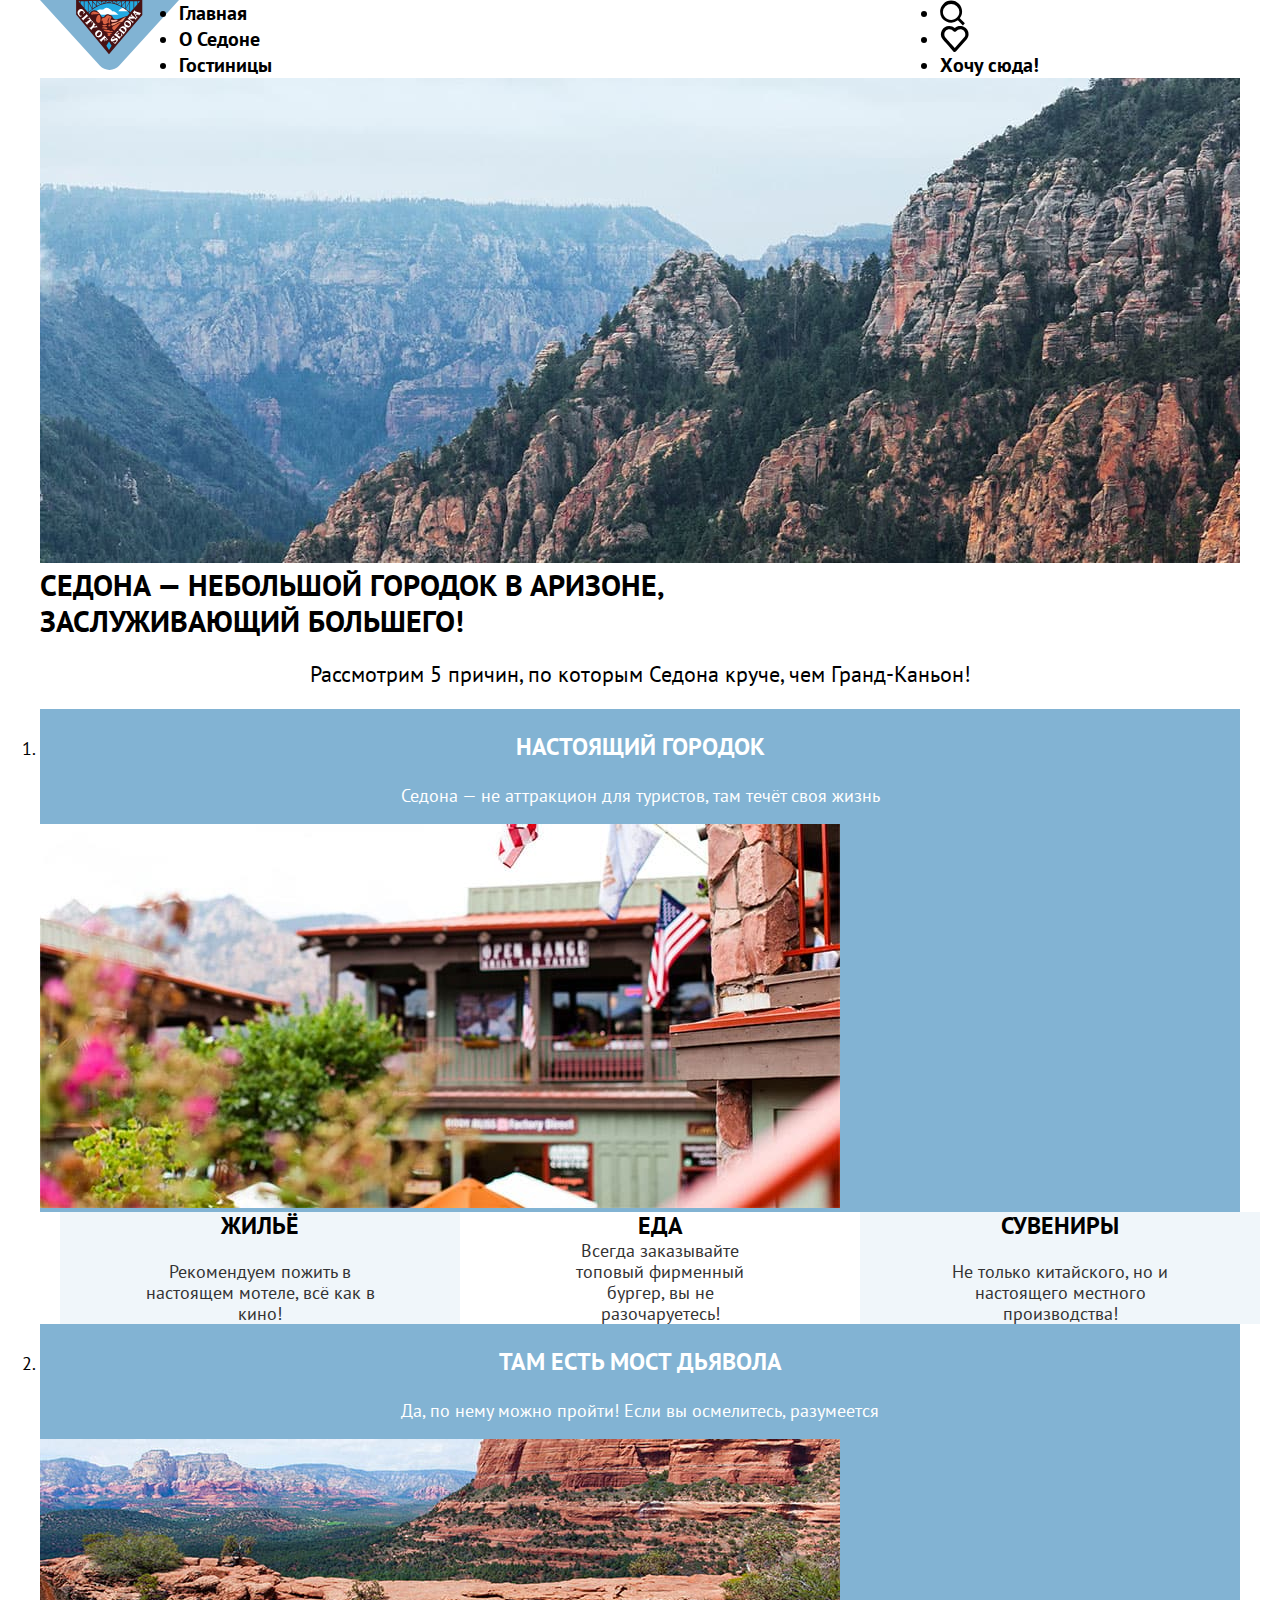
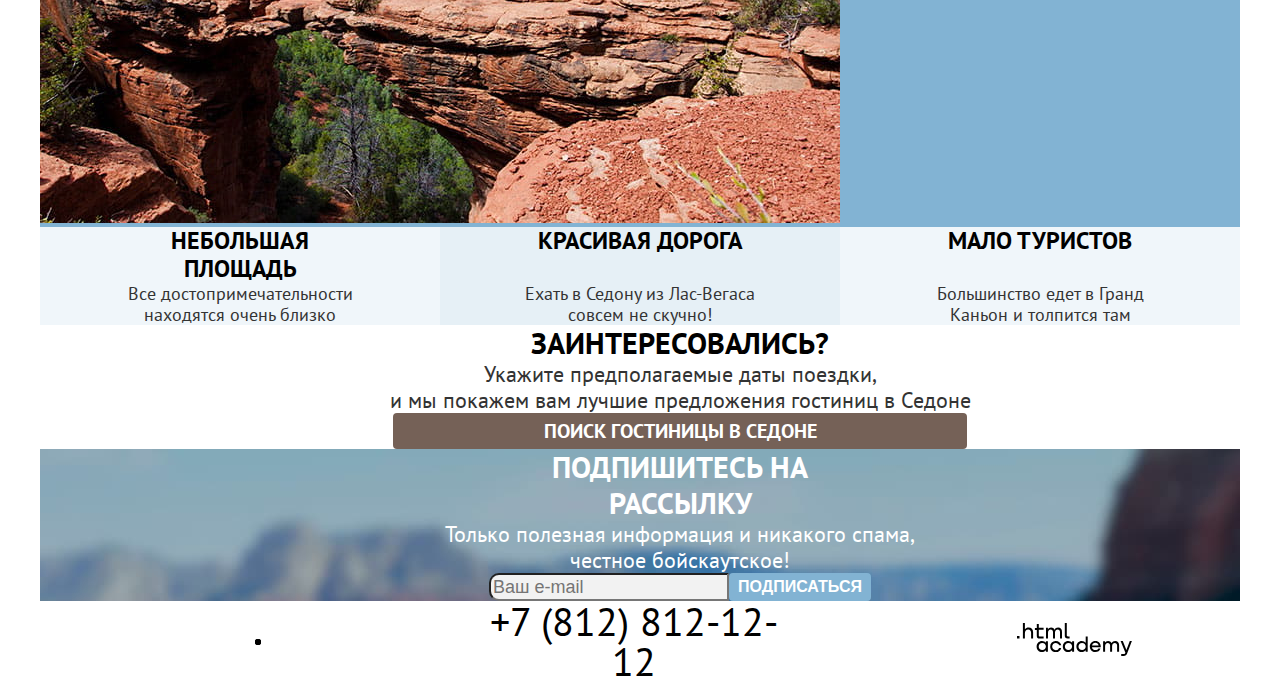
<file: index.html>
<!DOCTYPE html>
<html lang="ru">

<head>
	<meta charset="utf-8">
	<title>HTML Academy: Седона</title>
	<link rel="stylesheet" href="styles/styles.css">
</head>

<body>
<div class="container">
<header class="main-header">
	<nav class="navigation">
		<a class="navigation-logo" href="#" aria-current="page">
			<img class="small-logo" src="images/logo.svg" width="139" height="70" alt="Логотип сайта Седона">
		</a>
		<ul class="navigation-list">
			<li class="navigation-item">
				<a class="navigation-link" href="#" aria-current="page">Главная</a>
			</li>
			<li class="navigation-item">
				<a class="navigation-link" href="#">О Седоне</a>
			</li>
			<li class="navigation-item">
				<a class="navigation-link" href="catalog.html">Гостиницы</a>
			</li>
		</ul>
		<ul class="navigation-list navigation-user">
			<li class="navigation-item-search">
				<a class="navigation-link" href="#">
					<span class="visually-hidden">Поиск</span>
				</a>
			</li>
			<li class="navigation-item-favourites">
				<a class="navigation-link" href="#">
					<span class="visually-hidden">Избранное</span>
				</a>
			</li>
			<li class="navigation-item">
				<a class="navigation-link" href="#">Хочу сюда!</a>
			</li>
		</ul>
	</nav>
</header>

<main class="main-container main-index">
	<div class="page-container">
	<h1 class="visually-hidden">Седона</h1>
	<img class="index-background" src="images/index-background.jpg" width="1200" height="485" alt="Пейзаж Седоны">
	<section class="reasons">
		<h2 class="visually-hidden">Причины для посещения Седоны</h2>
		<b>Седона — небольшой городок в Аризоне, <br> заслуживающий большего!</b>
		<p>Рассмотрим 5 причин, по которым Седона круче, чем Гранд-Каньон!</p>
		<ol class="reasons-list">
			<li class="reasons-item reasons-item-with-photo">
				<div>
					<h3 class="reasons-title ">Настоящий городок</h3>
					<p class="reasons-description ">Седона — не аттракцион для туристов, там течёт своя жизнь</p>
				</div>
				<img class="main-background-city" src="images/store-view.jpg" width="800" height="384" alt="Город">

				<ul class="reasons-item reasons-sublist">
					<div class="reasons-sublist-container">
					<li class="reasons-item-city">
						<h3 class="reasons-title">Жильё</h3>
						<p class="reasons-description">Рекомендуем пожить в настоящем мотеле, всё как в кино!</p>
					</li>
					<li class="reasons-item-city">
						<h3 class="reasons-title">Еда</h3>
						<p class="reasons-description">Всегда заказывайте топовый фирменный бургер, вы не разочаруетесь!</p>
					</li>
					<li class="reasons-item-city">
						<h3 class="reasons-title">Сувениры</h3>
						<p class="reasons-description">Не только китайского, но и настоящего местного производства!</p>
					</li>
				</div>
				</ul>
			</li>
			<li class="reasons-item reasons-item-with-photo">
				<div>
					<h3 class="reasons-title ">Там есть мост дьявола</h3>
					<p class="reasons-description ">Да, по нему можно пройти! Если вы осмелитесь, разумеется</p>
				</div>
				<img class="main-background-bridge" src="images/devil's-bridge.jpg" width="800" height="384" alt="Мост дьявола">
			</li>
			<div class="reasons-item-bridge-container">
			<li class="reasons-item-bridge">
				<h3 class="reasons-title">Небольшая площадь</h3>
				<p class="reasons-description">Все достопримечательности находятся очень близко</p>
			</li>
			<li class="reasons-item-bridge">
				<h3 class="reasons-title">Красивая дорога</h3>
				<p class="reasons-description">Ехать в Седону из Лас-Вегаса совсем не скучно!</p>
			</li>
			<li class="reasons-item-bridge">
				<h3 class="reasons-title">Мало туристов</h3>
				<p class="reasons-description">Большинство едет в Гранд Каньон и толпится там</p>
			</li>
			</div>

		</ol>
	</section>
	<section class="booking">
		<h2 class="visually-hidden">Поиск гостиницы</h2>
		<b class="section booking-title">Заинтересовались?</b>
		<p class="section booking-description">Укажите предполагаемые даты поездки,<br> и мы покажем вам лучшие предложения гостиниц в Седоне</p>
		<a class="button button-all" href="catalog.html">Поиск Гостиницы В Седоне</a>
	</section>
	<section class="mailing">
		<h2 class="visually-hidden">Рассылка</h2>
		<b class="section mailing-title">Подпишитесь на рассылку</b>
		<p class="section mailing-description">Только полезная информация и никакого спама, <br> честное бойскаутское!
		</p>
		<form class="mailing-form" action="https://echo.htmlacademy.ru/" method="post">
			<label class="visually-hidden" for="mailing-email">Email</label>
			<input class="field" placeholder="Ваш e-mail" type="email" name="mailing-email" id="mailing-email" required>
			<button class="button mailing-button" type="submit">
				<span>Подписаться</span>
			</button>
		</form>
	</section>
</div>
</main>

<footer class="page-footer">
	<div class="footer-social">
		<ul class="footer-social-list">
			<li class="footer-social-item">
				<a class="social-link social-link-icon-vk" href="#">
					<span class="visually-hidden">ВКонтакте</span>
				</a>
			</li>
			<li class="footer-social-item">
				<a class="social-link social-link-icon-tg" href="#">
					<span class="visually-hidden">Телеграм</span>
				</a>
			</li>
			<li class="footer-social-item">
				<a class="social-link social-link-icon-youtube" href="#">
					<span class="visually-hidden">Ютьюб</span>
				</a>
			</li>
		</ul>
	</div>
	<div class="footer-contacts">
		<a class="footer-contacts-phone" href="tel:+78128121212">+7 (812) 812-12-12</a>
	</div>
	<div class="footer-links">
		<a class="footer-links-htmlacademy" href="https://htmlacademy.ru">
			<img class="footer-links-logo" src="images/htmlacademy.svg" width="115" height="33" alt="Логотип HTML-Academy">
		</a>
	</div>
</footer>
</div>
</body>

</html>
</file>
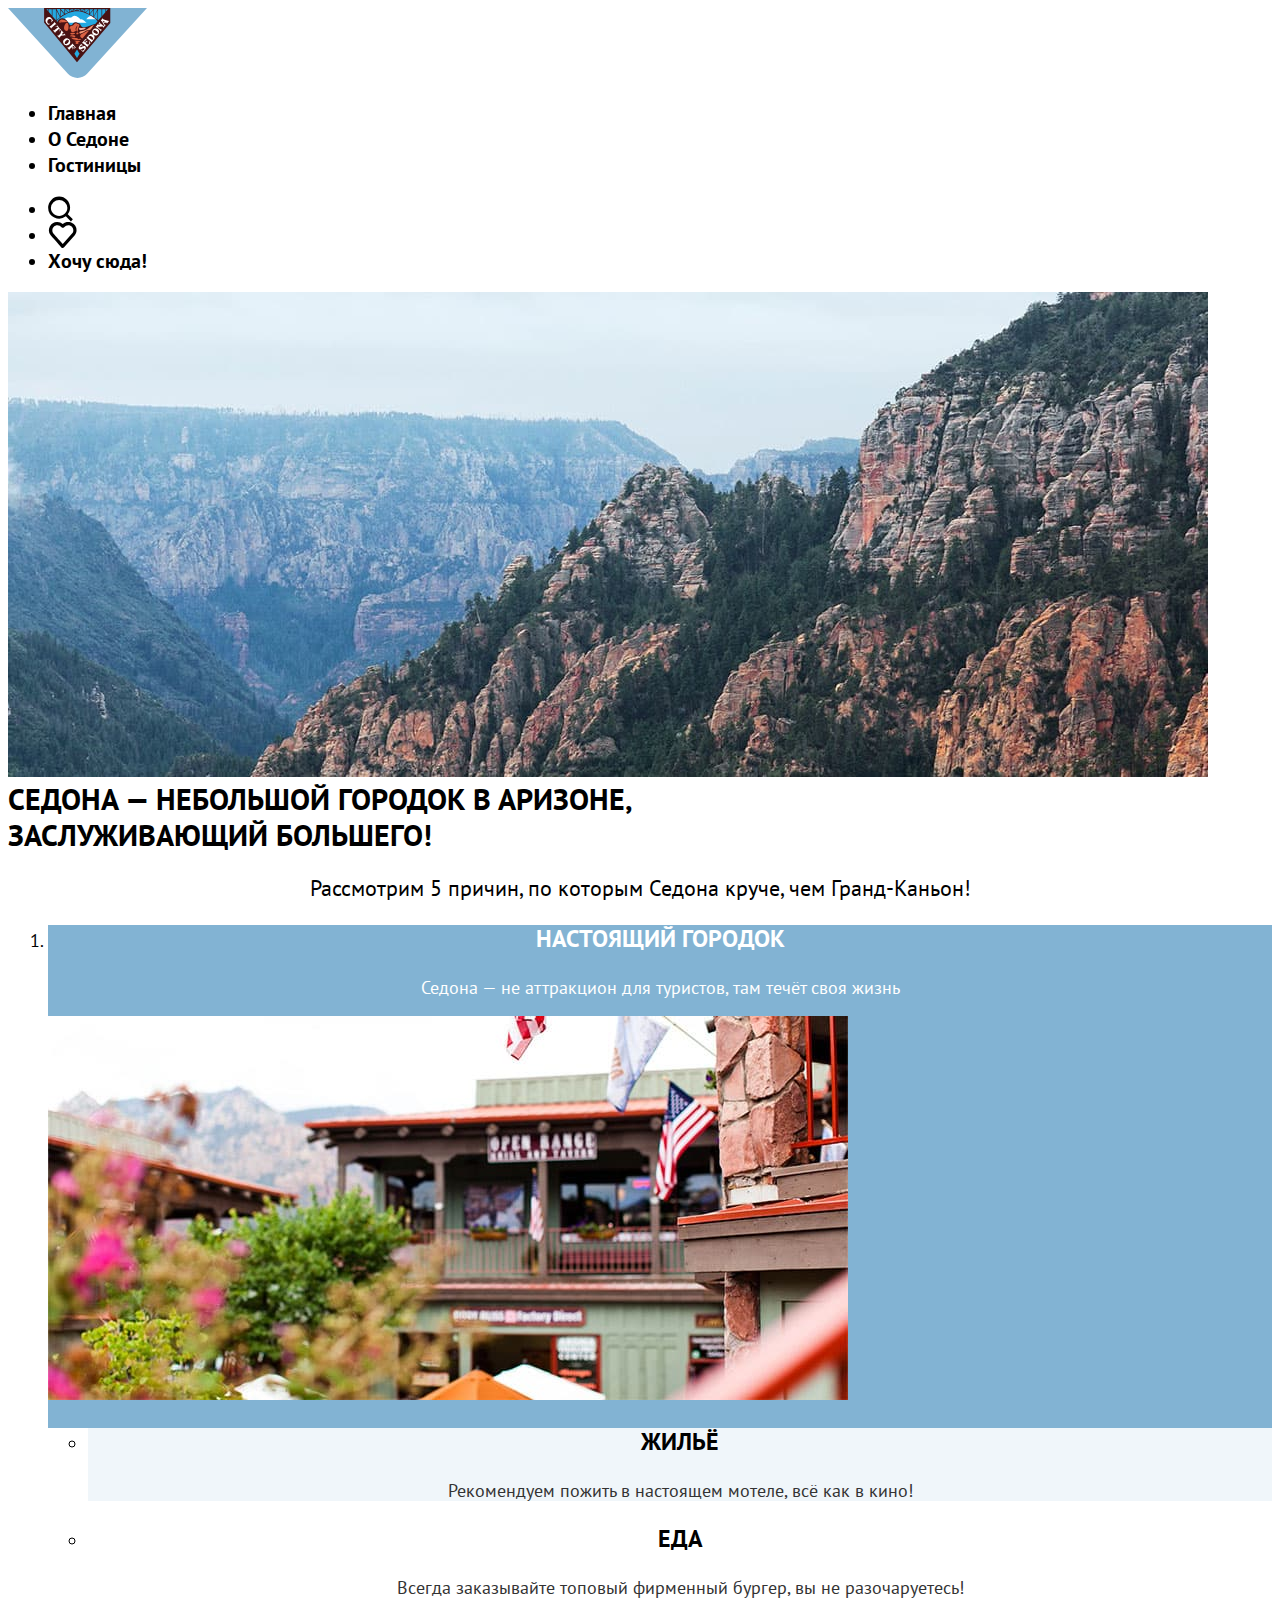
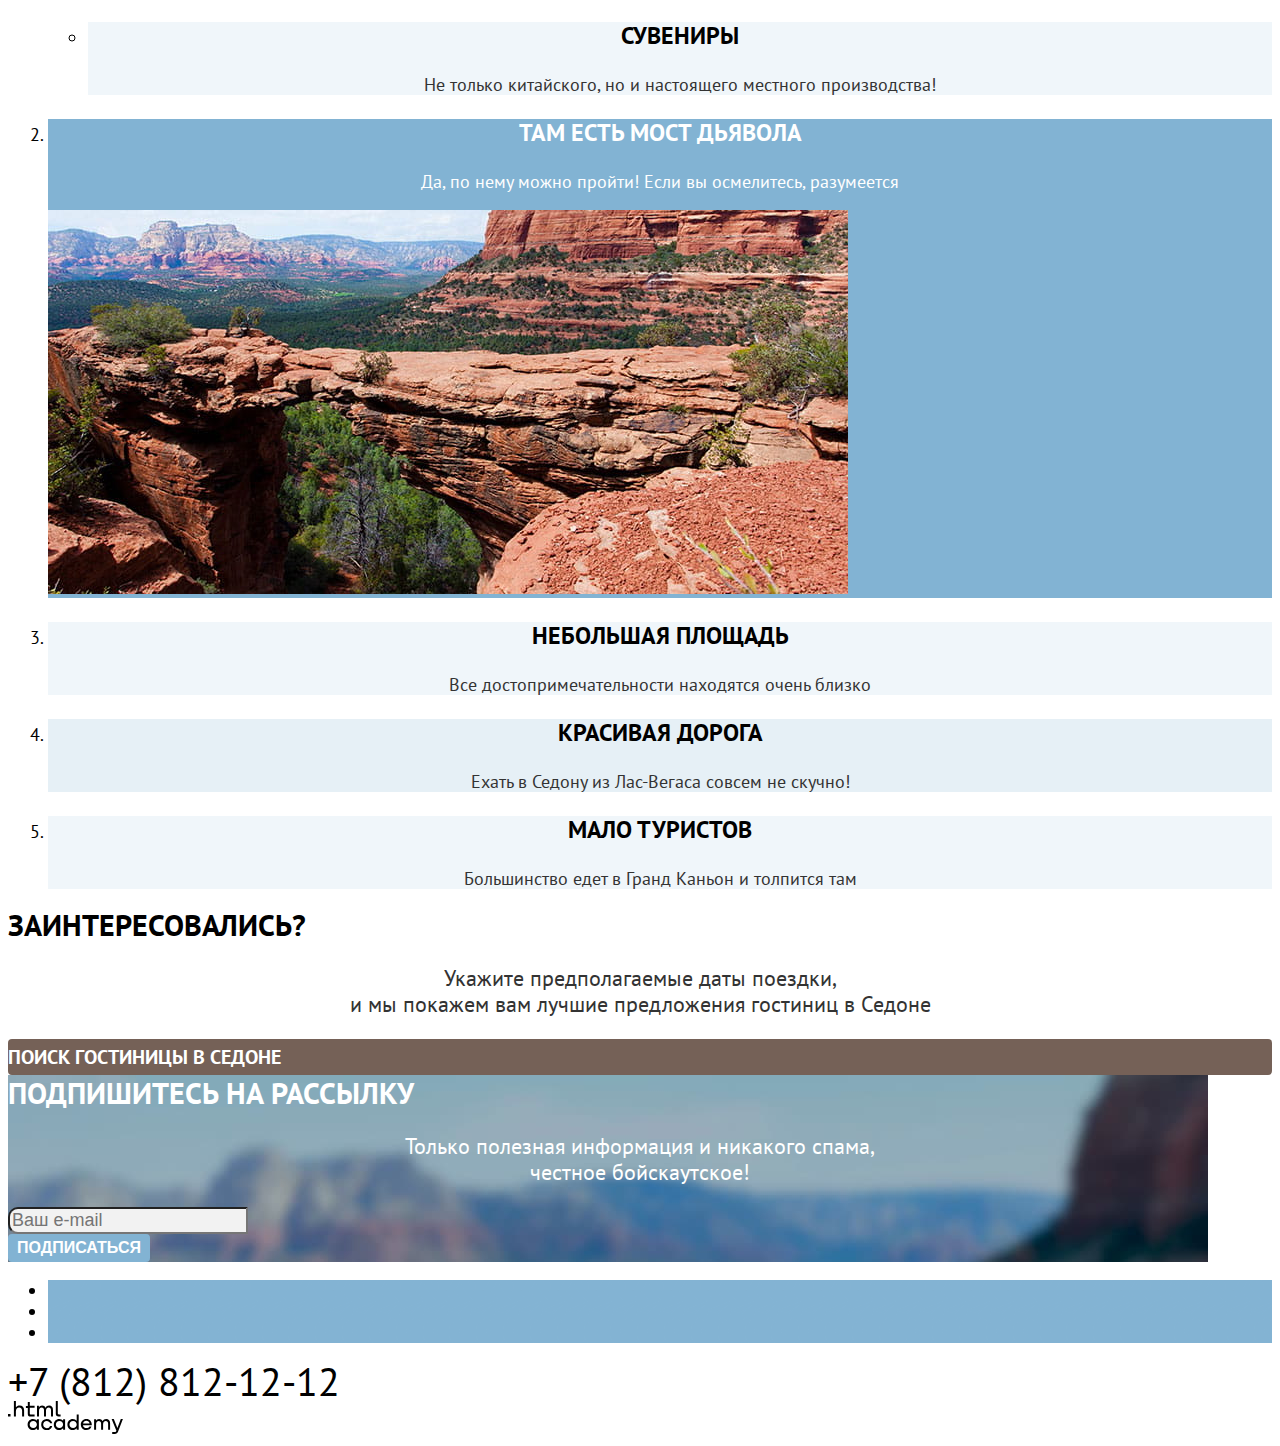
<file: 4/index.html>
<!DOCTYPE html>
<html lang="ru">

<head>
	<meta charset="utf-8">
	<title>HTML Academy: Седона</title>
	<link rel="stylesheet" href="styles/styles.css">
  <base href="https://htmlacademy-htmlcss.github.io/2130199-sedona-34/4/">
</head>

<body>

<header class="main-header">
	<nav class="navigation">
		<a class="navigation-logo" href="#" aria-current="page">
			<img class="small-logo" src="images/logo.svg" width="139" height="70" alt="Логотип сайта Седона">
		</a>
		<ul class="navigation-list">
			<li class="navigation-item">
				<a class="navigation-link" href="#" aria-current="page">Главная</a>
			</li>
			<li class="navigation-item">
				<a class="navigation-link" href="#">О Седоне</a>
			</li>
			<li class="navigation-item">
				<a class="navigation-link" href="catalog.html">Гостиницы</a>
			</li>
		</ul>
		<ul class="navigation-list navigation-user">
			<li class="navigation-item-search">
				<a class="navigation-link" href="#">
					<span class="visually-hidden">Поиск</span>
				</a>
			</li>
			<li class="navigation-item-favourites">
				<a class="navigation-link" href="#">
					<span class="visually-hidden">Избранное</span>
				</a>
			</li>
			<li class="navigation-item">
				<a class="navigation-link" href="#">Хочу сюда!</a>
			</li>
		</ul>
	</nav>
</header>

<main class="main-index">
	<h1 class="visually-hidden">Седона</h1>
	<img class="index-background" src="images/index-background.jpg" width="1200" height="485" alt="Пейзаж Седоны">
	<section class="reasons">
		<h2 class="visually-hidden">Причины для посещения Седоны</h2>
		<b>Седона — небольшой городок в Аризоне, <br> заслуживающий большего!</b>
		<p>Рассмотрим 5 причин, по которым Седона круче, чем Гранд-Каньон!</p>
		<ol class="reasons-list">
			<li class="reasons-item reasons-item-with-photo">
				<div>
					<h3 class="reasons-title ">Настоящий городок</h3>
					<p class="reasons-description ">Седона — не аттракцион для туристов, там течёт своя жизнь</p>
				</div>
				<img class="main-background-city" src="images/store-view.jpg" width="800" height="384" alt="Город">
				<ul class="reasons-item-without-photo">
					<li class="reasons-item-city">
						<h3 class="reasons-title">Жильё</h3>
						<p class="reasons-description">Рекомендуем пожить в настоящем мотеле, всё как в кино!</p>
					</li>
					<li class="reasons-item-city">
						<h3 class="reasons-title">Еда</h3>
						<p class="reasons-description">Всегда заказывайте топовый фирменный бургер, вы не разочаруетесь!</p>
					</li>
					<li class="reasons-item-city">
						<h3 class="reasons-title">Сувениры</h3>
						<p class="reasons-description">Не только китайского, но и настоящего местного производства!</p>
					</li>
				</ul>
			</li>
			<li class="reasons-item reasons-item-with-photo">
				<div>
					<h3 class="reasons-title ">Там есть мост дьявола</h3>
					<p class="reasons-description ">Да, по нему можно пройти! Если вы осмелитесь, разумеется</p>
				</div>
				<img class="main-background-bridge" src="images/devil's-bridge.jpg" width="800" height="384" alt="Мост дьявола">
			</li>
			<li class="reasons-item-bridge">
				<h3 class="reasons-title">Небольшая площадь</h3>
				<p class="reasons-description">Все достопримечательности находятся очень близко</p>
			</li>
			<li class="reasons-item-bridge">
				<h3 class="reasons-title">Красивая дорога</h3>
				<p class="reasons-description">Ехать в Седону из Лас-Вегаса совсем не скучно!</p>
			</li>
			<li class="reasons-item-bridge">
				<h3 class="reasons-title">Мало туристов</h3>
				<p class="reasons-description">Большинство едет в Гранд Каньон и толпится там</p>
			</li>
		</ol>
	</section>
	<section class="booking">
		<h2 class="visually-hidden">Поиск гостиницы</h2>
		<b class="section booking-title">Заинтересовались?</b>
		<p class="section booking-description">Укажите предполагаемые даты поездки,<br> и мы покажем вам лучшие предложения гостиниц в Седоне</p>
		<a class="button button-all" href="catalog.html">Поиск Гостиницы В Седоне</a>
	</section>
	<section class="mailing">
		<h2 class="visually-hidden">Рассылка</h2>
		<b class="section mailing-title">Подпишитесь на рассылку</b>
		<p class="section mailing-description">Только полезная информация и никакого спама, <br> честное бойскаутское!
		</p>
		<form class="mailing-form" action="https://echo.htmlacademy.ru/" method="post">
			<label class="visually-hidden" for="mailing-email">Email</label>
			<input class="field" placeholder="Ваш e-mail" type="email" name="mailing-email" id="mailing-email" required>
			<button class="button mailing-button" type="submit">
				<span>Подписаться</span>
			</button>
		</form>
	</section>
</main>

<footer class="page-footer">
	<div class="footer-social">
		<ul class="footer-social-list">
			<li class="footer-social-item">
				<a class="button" href="#">
					<span class="visually-hidden">ВКонтакте</span>
				</a>
			</li>
			<li class="footer-social-item">
				<a class="button" href="#">
					<span class="visually-hidden">Телеграм</span>
				</a>
			</li>
			<li class="footer-social-item">
				<a class="button" href="#">
					<span class="visually-hidden">Ютьюб</span>
				</a>
			</li>
		</ul>
	</div>
	<div class="footer-contacts">
		<a class="footer-contacts-phone" href="tel:+78128121212">+7 (812) 812-12-12</a>
	</div>
	<div class="footer-links">
		<a class="footer-links-htmlacademy" href="https://htmlacademy.ru">
			<img class="footer-links-logo" src="images/htmlacademy.svg" width="115" height="33" alt="Логотип HTML-Academy">
		</a>
	</div>
</footer>

</body>

</html>
</file>
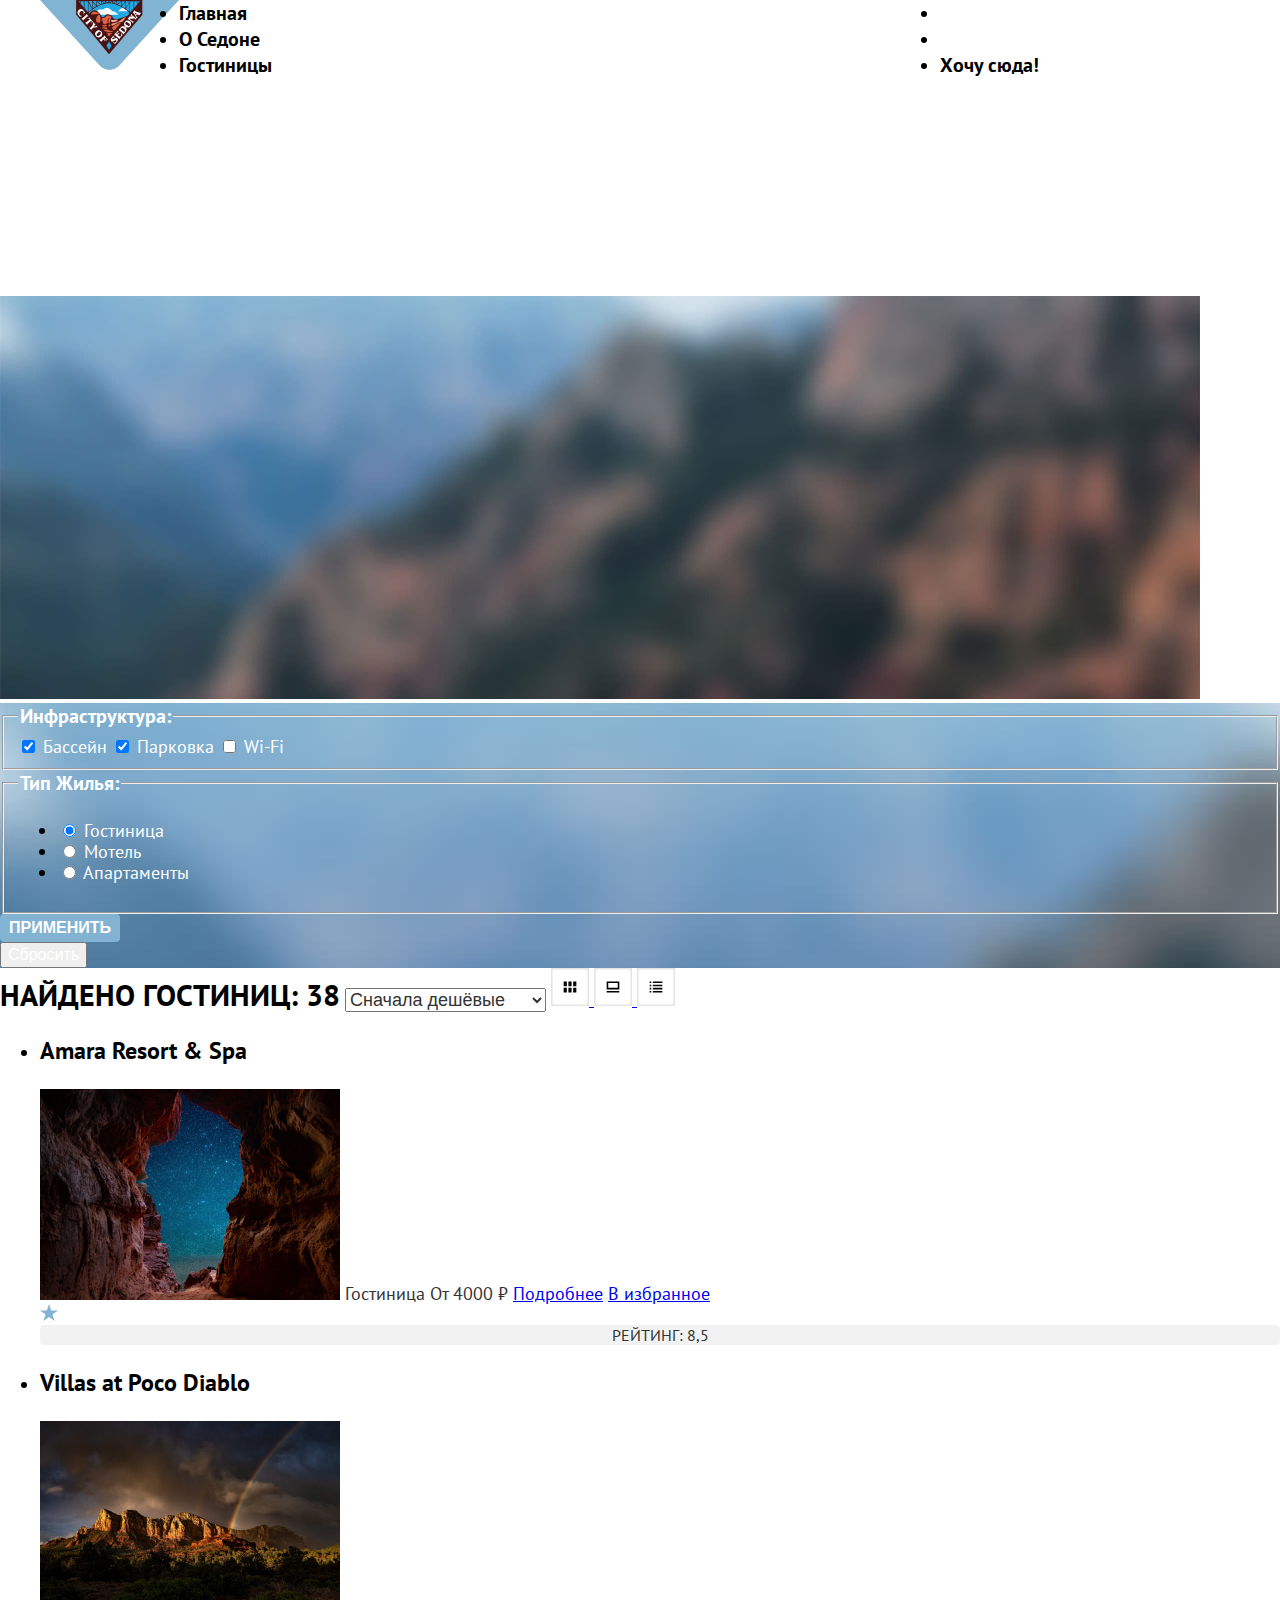
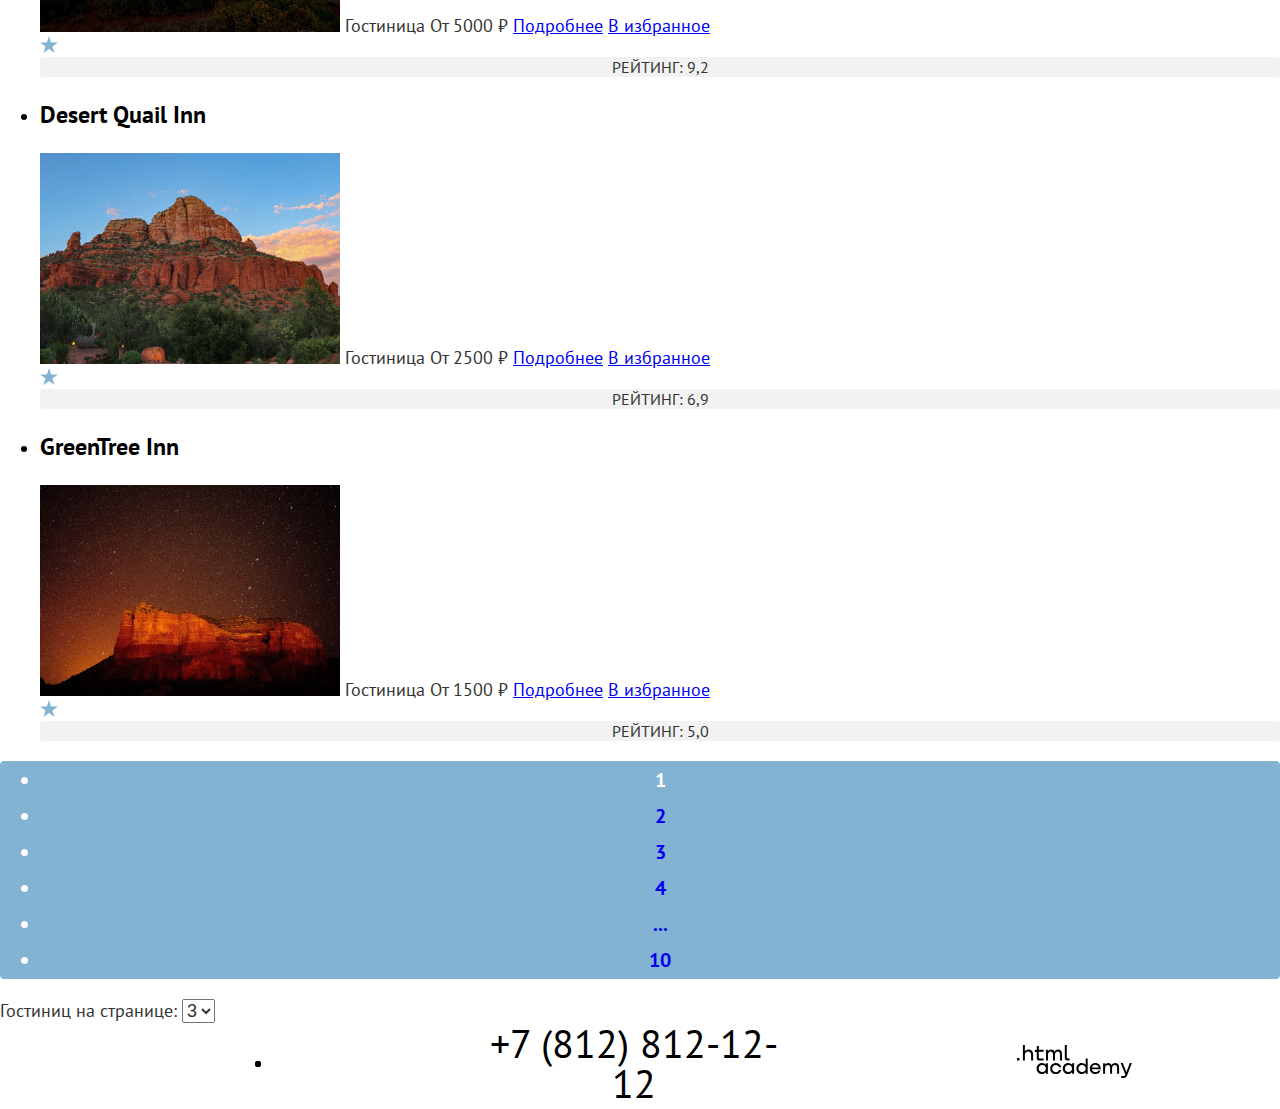
<file: catalog.html>
<!DOCTYPE html>
<html lang="en">

<head>
	<meta charset="UTF-8">
	<meta http-equiv="X-UA-Compatible" content="IE=edge">
	<meta name="viewport" content="width=device-width, initial-scale=1.0">
	<title>Каталог</title>
	<link rel="stylesheet" href="styles/styles.css">
</head>

<body>

<header class="main-header">
	<nav class="navigation">
		<a class="navigation-logo" href="index.html">
			<img class="small-logo" src="images/logo.svg" width="139" height="70" alt="Логотип сайта Седона">
		</a>
		<ul class="navigation-list">
			<li class="navigation-item">
				<a class="navigation-link" href="index.html">Главная</a>
			</li>
			<li class="navigation-item">
				<a class="navigation-link" href="#">О Седоне</a>
			</li>
			<li class="navigation-item">
				<a class="navigation-link" aria-current="page" href="catalog.html">Гостиницы</a>
			</li>
		</ul>
		<ul class="navigation-list navigation-user">
			<li class="navigation-item">
				<a class="navigation-link" href="#">
					<span class="visually-hidden">Поиск</span>
				</a>
			</li>
			<li class="navigation-item">
				<a class="navigation-link" href="#">
					<span class="visually-hidden">Избранное</span>
				</a>
			</li>
			<li class="navigation-item">
				<a class="navigation-link" href="#">Хочу сюда!</a>
			</li>
		</ul>
	</nav>
</header>

<main class="main-inner">
	<header class="inner-header">
		<h1 class="inner-header-title">Гостиницы Седоны</h1>
		<ul class="breadcrumbs">
			<li class="breadcrumbs-item">
				<a class="breadcrumbs-link button" href="index.html">
					<span class="visually-hidden">Главная</span></a>
			</li>
			<li class="breadcrumbs-item">
				<a class="breadcrumbs-link" aria-current="page" href="catalog.html">Гостиницы</a>
			</li>
		</ul>
	</header>
	<section class="catalog-hotels">
		<h2 class="visually-hidden">Список гостиниц с фильтрами</h2>
		<img class="catalog-hotels" src="images/background-catalog.jpg" width="1200" height="403" alt="Пейзаж Седоны">
		<form class="catalog-filter" action="https://echo.htmlacademy.ru/" method="get">

			<fieldset class="catalog-filter-group">
				<legend class="catalog-filter-title">Инфраструктура:</legend>
				<label class="control">
					<input class="control-input" type="checkbox" name="infrastructure" value="Бассейн" checked>
					Бассейн
				</label>
				<label class="control">
					<input class="control-input" type="checkbox" name="infrastructure" value="Парковка" checked>
					Парковка
				</label>
				<label class="control">
					<input class="control-input" type="checkbox" name="infrastructure" value="Wi-Fi">
					Wi-Fi
				</label>
			</fieldset>

			<fieldset class="catalog-filter-group">
				<legend class="catalog-filter-title">Тип жилья:</legend>
				<ul class="catalog-filter-list">
					<li class="catalog-filter-item">
						<label class="control">
							<input class="control-input" type="radio" name="type of housing" value="hotel" checked>
							Гостиница
						</label>
					</li>
					<li class="catalog-filter-item">
						<label class="control">
							<input class="control-input" type="radio" name="type of housing" value="motel">
							Мотель
						</label>
					</li>
					<li class="catalog-filter-item">
						<label class="control">
							<input class="control-input" type="radio" name="type of housing" value="apartments">
							Апартаменты
						</label>
					</li>
				</ul>
			</fieldset>

			<button class="button" type="submit">Применить</button>
			<button class="button" type="reset">Сбросить</button>
		</form>
		<span class="catalog-hotels-result">Найдено гостиниц: 38</span>
		<select class="select-control" aria-label="Сортировка">
			<option value="cheap">Сначала дешёвые</option>
			<option value="popular">Сначала популярные</option>
			<option value="expensive">Сначала дорогие</option>
		</select>
		<a class="button" href="#">
			<img class="catalog-hotels-result-filter" src="images/table-view.svg" width="38" height="38" alt="Таблица">
			<span class="visually-hidden">Показать таблицу</span>
		</a>
		<a class="button" href="#">
			<img class="catalog-hotels-result-filter" src="images/slide-show-view.svg" width="38" height="38" alt="Слайдшоу">
			<span class="visually-hidden">Показать слайдшоу</span>
		</a>
		<a class="button" href="#">
			<img class="catalog-hotels-result-filter" src="images/list-view.svg" width="38" height="38" alt="Список">
			<span class="visually-hidden">Показать список</span>
		</a>
		<ul class="product-list">
			<li class="product-card">
				<a class="product-card-link" href="#">
					<h3 class="product-card-title">Amara Resort & Spa</h3>
					<img class="product-card-image" src="images/hotel-1.jpg" width="300" height="211" alt="Amara Resort & Spa">
				</a>
				<span class="product-card-price">Гостиница От 4000 ₽</span>
				<a class="product-card-button button" href="#">Подробнее</a>
				<a class="product-card-button button" href="#">В избранное</a>
				<div>
					<img class="product-card-simbol" src="images/star.svg" width="18" height="17" alt="Звезда">
					<span class="visually-hidden">Четыре звезды</span>
				</div>
				<div class="product-rating">Рейтинг: 8,5</div>
			</li>
			<li class="product-card">
				<a class="product-card-link" href="#">
					<h3 class="product-card-title">Villas at Poco Diablo</h3>
					<img class="product-card-image" src="images/hotel-2.jpg" width="300" height="211" alt="Villas at Poco Diablo">
				</a>
				<span class="product-card-price">Гостиница От 5000 ₽</span>
				<a class="product-card-button button" href="#">Подробнее</a>
				<a class="product-card-button button" href="#">В избранное</a>
				<div>
					<img class="product-card-simbol" src="images/star.svg" width="18" height="17" alt="Звезда">
					<span class="visually-hidden">Четыре звезды</span>
				</div>
				<div class="product-rating">Рейтинг: 9,2</div>
			</li>
			<li class="product-card">
				<a class="product-card-link" href="#">
					<h3 class="product-card-title">Desert Quail Inn</h3>
					<img class="product-card-image" src="images/hotel-3.jpg" width="300" height="211" alt="Desert Quail Inn">
				</a>
				<span class="product-card-price">Гостиница От 2500 ₽</span>
				<a class="product-card-button button" href="#">Подробнее</a>
				<a class="product-card-button button" href="#">В избранное</a>
				<div>
					<img class="product-card-simbol" src="images/star.svg" width="18" height="17" alt="Звезда">
					<span class="visually-hidden">Три звезды</span>
				</div>
				<div class="product-rating">Рейтинг: 6,9</div>
			</li>
			<li class="product-card">
				<a class="product-card-link" href="#">
					<h3 class="product-card-title">GreenTree Inn</h3>
					<img class="product-card-image" src="images/hotel-4.jpg" width="300" height="211" alt="GreenTree Inn">
				</a>
				<span class="product-card-price">Гостиница От 1500 ₽</span>
				<a class="product-card-button button" href="#">Подробнее</a>
				<a class="product-card-button button" href="#">В избранное</a>
				<div>
					<img class="product-card-simbol" src="images/star.svg" width="18" height="17" alt="Звезда">
					<span class="visually-hidden">Две звезды</span>
				</div>
				<div class="product-rating">Рейтинг: 5,0</div>
			</li>
		</ul>
		<ul class="pagination">
			<li class="pagination-item">
				<a class="pagination-link pagination-current pagination-disabled">1</a>
			</li>
			<li class="pagination-item">
				<a class="pagination-link" href="#">2</a>
			</li>
			<li class="pagination-item">
				<a class="pagination-link" href="#">3</a>
			</li>
			<li class="pagination-item">
				<a class="pagination-link" href="#">4</a>
			</li>
			<li class="pagination-item">
				<a class="pagination-link" href="#">...</a>
			</li>
			<li class="pagination-item">
				<a class="pagination-link" href="#">10</a>
			</li>
		</ul>
		<span class="pagination-catalog-hotels-result">Гостиниц на странице:</span>
		<select class="pagination-select-control" aria-label="Количество на странице">
			<option value="three">3</option>
			<option value="four">4</option>
			<option value="five">5</option>
		</select>
	</section>
</main>

<footer class="page-footer">
	<div class="footer-social">
		<ul class="footer-social-list">
			<li class="footer-social-item">
				<a class="button" href="#">
					<span class="visually-hidden">ВКонтакте</span>
				</a>
			</li>
			<li class="footer-social-item">
				<a class="button" href="#">
					<span class="visually-hidden">Телеграм</span>
				</a>
			</li>
			<li class="footer-social-item">
				<a class="button" href="#">
					<span class="visually-hidden">Ютьюб</span>
				</a>
			</li>
		</ul>
	</div>
	<div class="footer-contacts">
		<a class="footer-contacts-phone" href="tel:+78128121212">+7 (812) 812-12-12</a>
	</div>
	<div class="footer-links">
		<a class="footer-links-htmlacademy" href="https://htmlacademy.ru">
			<img class="footer-links-logo" src="images/htmlacademy.svg" width="115" height="33" alt="Логотип HTML-Academy">
		</a>
	</div>
</footer>

</body>

</html>
</file>
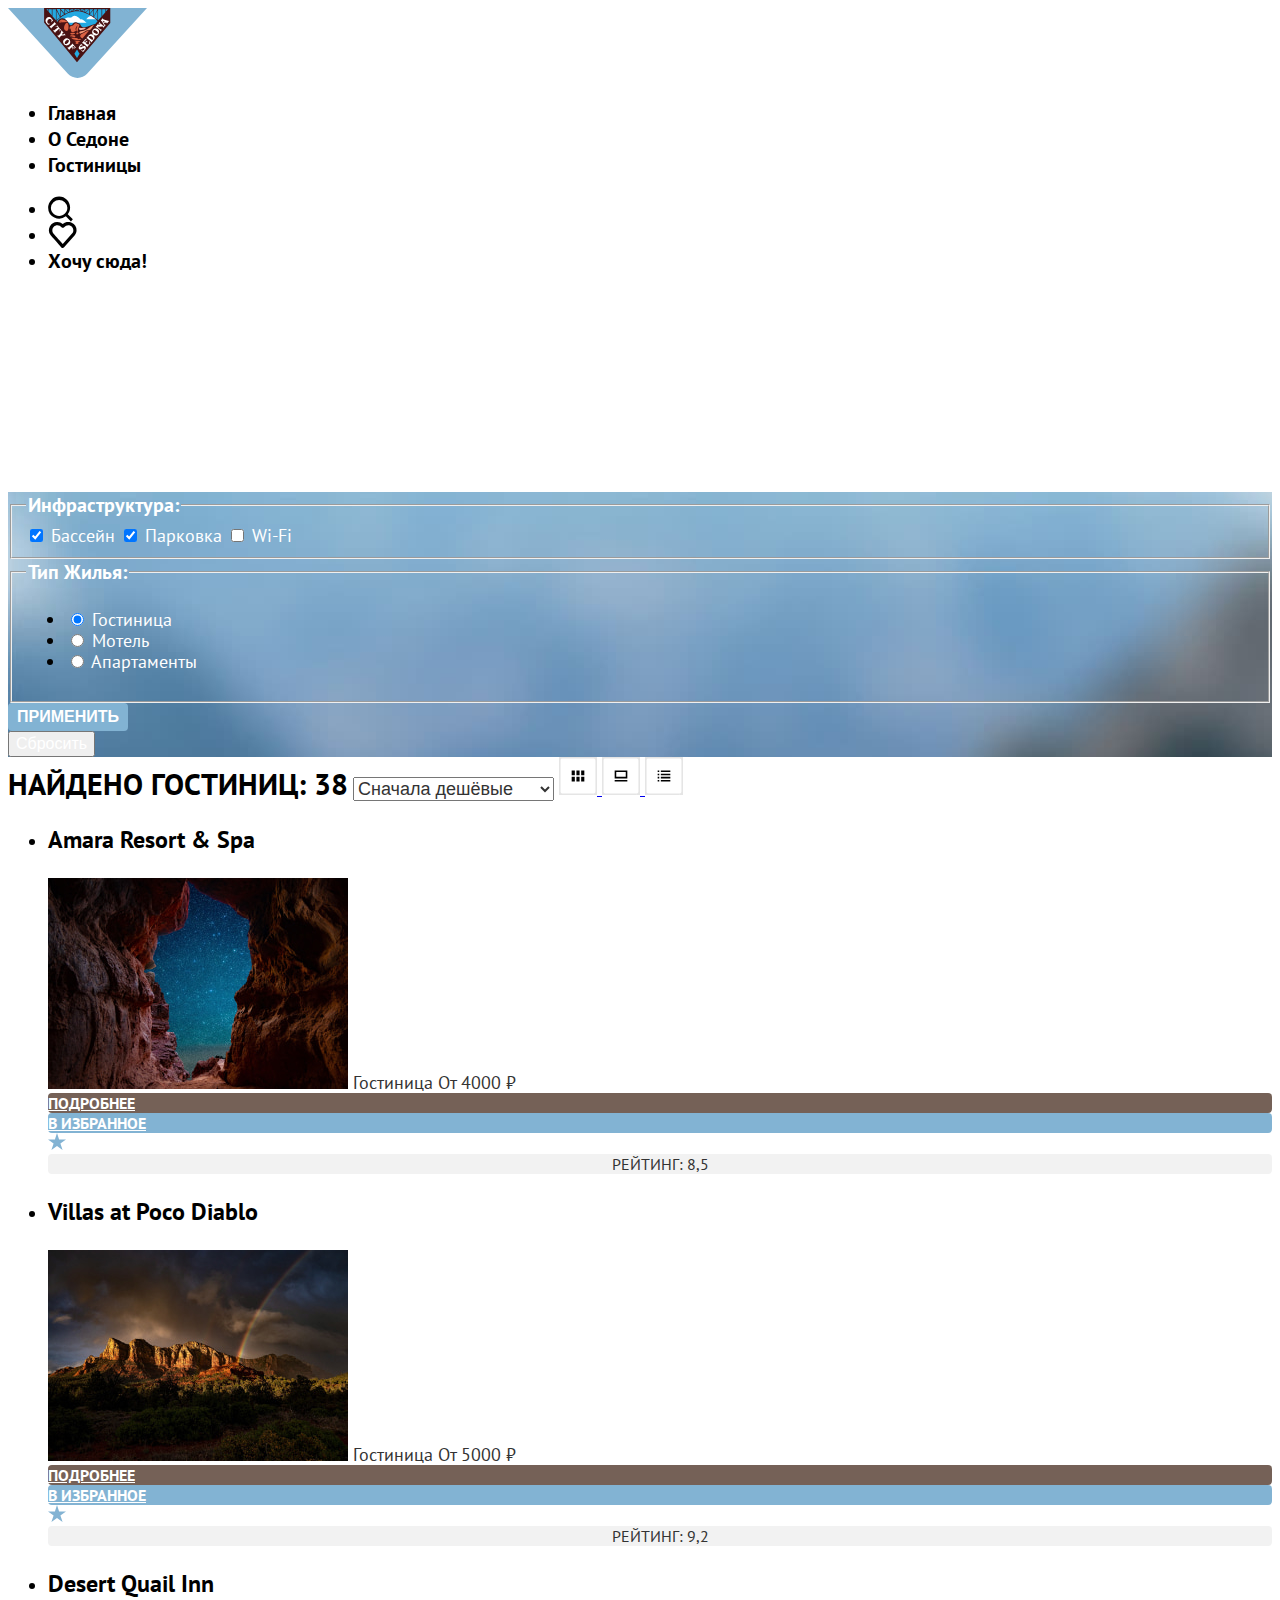
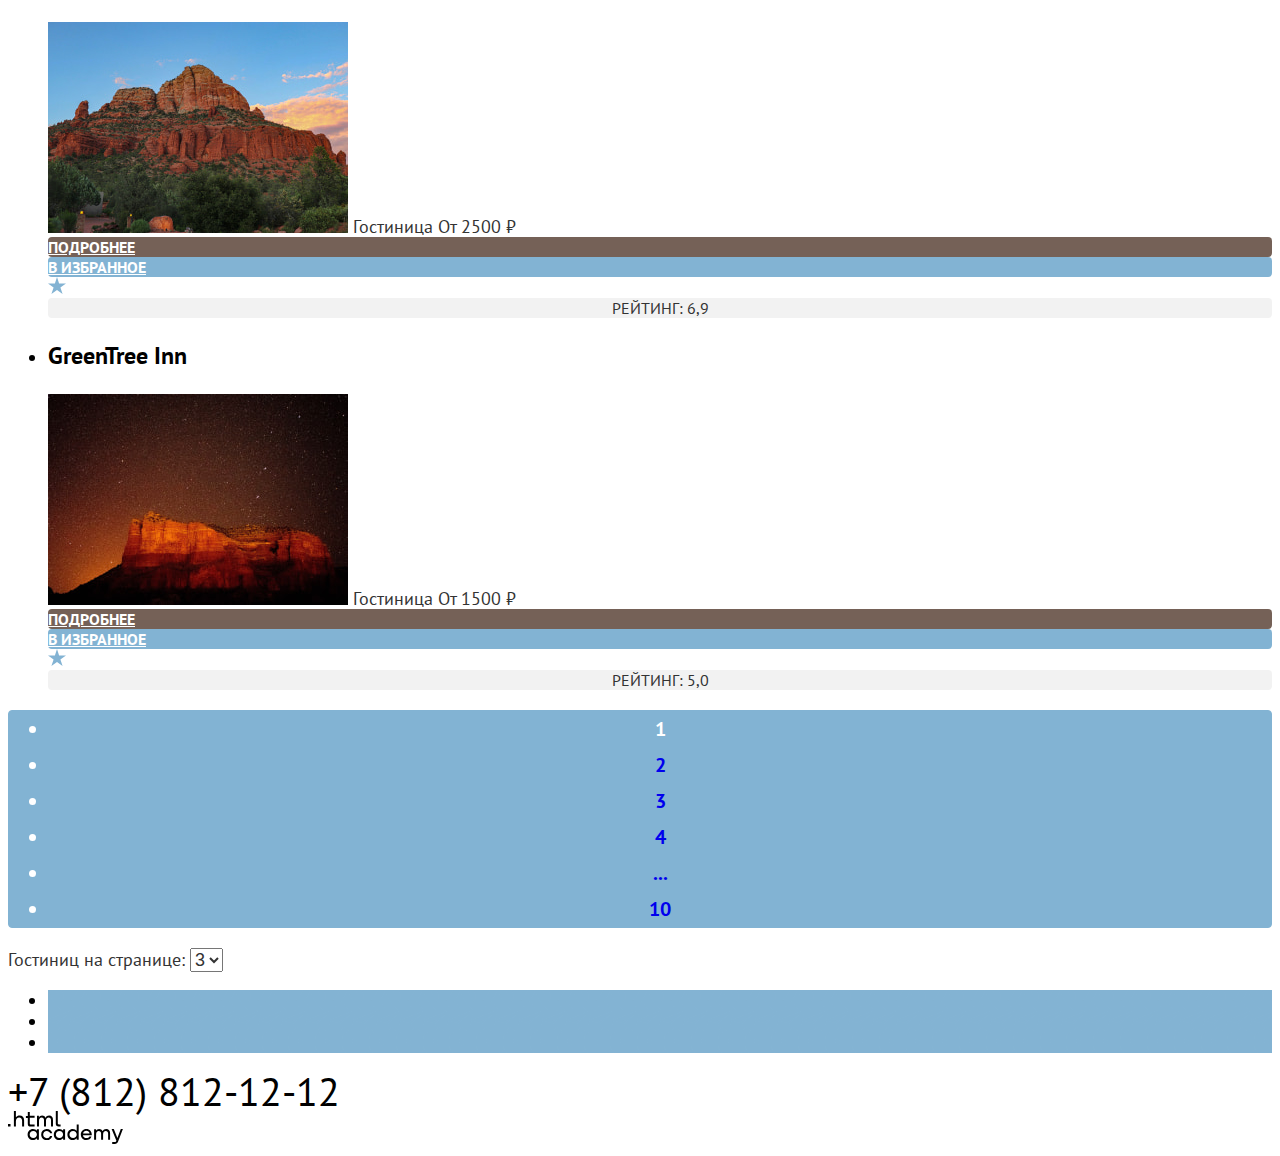
<file: 4/catalog.html>
<!DOCTYPE html>
<html lang="en">

<head>
	<meta charset="UTF-8">
	<meta http-equiv="X-UA-Compatible" content="IE=edge">
	<meta name="viewport" content="width=device-width, initial-scale=1.0">
	<title>Каталог</title>
	<link rel="stylesheet" href="styles/styles.css">
  <base href="https://htmlacademy-htmlcss.github.io/2130199-sedona-34/4/">
</head>

<body>

<header class="main-header">
	<nav class="navigation">
		<a class="navigation-logo" href="index.html">
			<img class="small-logo" src="images/logo.svg" width="139" height="70" alt="Логотип сайта Седона">
		</a>
		<ul class="navigation-list">
			<li class="navigation-item">
				<a class="navigation-link" href="index.html">Главная</a>
			</li>
			<li class="navigation-item">
				<a class="navigation-link" href="#">О Седоне</a>
			</li>
			<li class="navigation-item">
				<a class="navigation-link" aria-current="page" href="catalog.html">Гостиницы</a>
			</li>
		</ul>
		<ul class="navigation-list navigation-user">
			<li class="navigation-item-search">
				<a class="navigation-link" href="#">
					<span class="visually-hidden">Поиск</span>
				</a>
			</li>
			<li class="navigation-item-favourites">
				<a class="navigation-link" href="#">
					<span class="visually-hidden">Избранное</span>
				</a>
			</li>
			<li class="navigation-item">
				<a class="navigation-link" href="#">Хочу сюда!</a>
			</li>
		</ul>
	</nav>
</header>

<main class="main-inner">
	<header class="inner-header">
		<h1 class="inner-header-title">Гостиницы Седоны</h1>
		<ul class="breadcrumbs">
			<li class="breadcrumbs-item">
				<a class="breadcrumbs-link button" href="index.html">
					<span class="visually-hidden">Главная</span></a>
			</li>
			<li class="breadcrumbs-item">
				<a class="breadcrumbs-link" aria-current="page" href="catalog.html">Гостиницы</a>
			</li>
		</ul>
	</header>
	<section class="catalog-hotels">
		<h2 class="visually-hidden">Список гостиниц с фильтрами</h2>
		<form class="catalog-filter" action="https://echo.htmlacademy.ru/" method="get">

			<fieldset class="catalog-filter-group">
				<legend class="catalog-filter-title">Инфраструктура:</legend>
				<label class="control">
					<input class="control-input" type="checkbox" name="infrastructure" value="Бассейн" checked>
					Бассейн
				</label>
				<label class="control">
					<input class="control-input" type="checkbox" name="infrastructure" value="Парковка" checked>
					Парковка
				</label>
				<label class="control">
					<input class="control-input" type="checkbox" name="infrastructure" value="Wi-Fi">
					Wi-Fi
				</label>
			</fieldset>

			<fieldset class="catalog-filter-group">
				<legend class="catalog-filter-title">Тип жилья:</legend>
				<ul class="catalog-filter-list">
					<li class="catalog-filter-item">
						<label class="control">
							<input class="control-input" type="radio" name="type of housing" value="hotel" checked>
							Гостиница
						</label>
					</li>
					<li class="catalog-filter-item">
						<label class="control">
							<input class="control-input" type="radio" name="type of housing" value="motel">
							Мотель
						</label>
					</li>
					<li class="catalog-filter-item">
						<label class="control">
							<input class="control-input" type="radio" name="type of housing" value="apartments">
							Апартаменты
						</label>
					</li>
				</ul>
			</fieldset>

			<button class="button" type="submit">Применить</button>
			<button class="button" type="reset">Сбросить</button>
		</form>
		<span class="catalog-hotels-result">Найдено гостиниц: 38</span>
		<select class="select-control" aria-label="Сортировка">
			<option value="cheap">Сначала дешёвые</option>
			<option value="popular">Сначала популярные</option>
			<option value="expensive">Сначала дорогие</option>
		</select>
		<a class="button" href="#">
			<img class="catalog-hotels-result-filter" src="images/table-view.svg" width="38" height="38" alt="Таблица">
			<span class="visually-hidden">Показать таблицу</span>
		</a>
		<a class="button" href="#">
			<img class="catalog-hotels-result-filter" src="images/slide-show-view.svg" width="38" height="38" alt="Слайдшоу">
			<span class="visually-hidden">Показать слайдшоу</span>
		</a>
		<a class="button" href="#">
			<img class="catalog-hotels-result-filter" src="images/list-view.svg" width="38" height="38" alt="Список">
			<span class="visually-hidden">Показать список</span>
		</a>
		<ul class="product-list">
			<li class="product-card">
				<a class="product-card-link" href="#">
					<h3 class="product-card-title">Amara Resort & Spa</h3>
					<img class="product-card-image" src="images/hotel-1.jpg" width="300" height="211" alt="Amara Resort & Spa">
				</a>
				<span class="product-card-price">Гостиница От 4000 ₽</span>
				<a class="product-card-button button-detailed" href="#">Подробнее</a>
				<a class="product-card-button button-favourites" href="#">В избранное</a>
				<div>
					<img class="product-card-simbol" src="images/star.svg" width="18" height="17" alt="Звезда">
					<span class="visually-hidden">Четыре звезды</span>
				</div>
				<div class="product-rating">Рейтинг: 8,5</div>
			</li>
			<li class="product-card">
				<a class="product-card-link" href="#">
					<h3 class="product-card-title">Villas at Poco Diablo</h3>
					<img class="product-card-image" src="images/hotel-2.jpg" width="300" height="211" alt="Villas at Poco Diablo">
				</a>
				<span class="product-card-price">Гостиница От 5000 ₽</span>
				<a class="product-card-button button-detailed" href="#">Подробнее</a>
				<a class="product-card-button button-favourites" href="#">В избранное</a>
				<div>
					<img class="product-card-simbol" src="images/star.svg" width="18" height="17" alt="Звезда">
					<span class="visually-hidden">Четыре звезды</span>
				</div>
				<div class="product-rating">Рейтинг: 9,2</div>
			</li>
			<li class="product-card">
				<a class="product-card-link" href="#">
					<h3 class="product-card-title">Desert Quail Inn</h3>
					<img class="product-card-image" src="images/hotel-3.jpg" width="300" height="211" alt="Desert Quail Inn">
				</a>
				<span class="product-card-price">Гостиница От 2500 ₽</span>
				<a class="product-card-button button-detailed" href="#">Подробнее</a>
				<a class="product-card-button button-favourites" href="#">В избранное</a>
				<div>
					<img class="product-card-simbol" src="images/star.svg" width="18" height="17" alt="Звезда">
					<span class="visually-hidden">Три звезды</span>
				</div>
				<div class="product-rating">Рейтинг: 6,9</div>
			</li>
			<li class="product-card">
				<a class="product-card-link" href="#">
					<h3 class="product-card-title">GreenTree Inn</h3>
					<img class="product-card-image" src="images/hotel-4.jpg" width="300" height="211" alt="GreenTree Inn">
				</a>
				<span class="product-card-price">Гостиница От 1500 ₽</span>
				<a class="product-card-button button-detailed" href="#">Подробнее</a>
				<a class="product-card-button button-favourites" href="#">В избранное</a>
				<div>
					<img class="product-card-simbol" src="images/star.svg" width="18" height="17" alt="Звезда">
					<span class="visually-hidden">Две звезды</span>
				</div>
				<div class="product-rating">Рейтинг: 5,0</div>
			</li>
		</ul>
		<ul class="pagination">
			<li class="pagination-item">
				<a class="pagination-link pagination-current pagination-disabled">1</a>
			</li>
			<li class="pagination-item">
				<a class="pagination-link" href="#">2</a>
			</li>
			<li class="pagination-item">
				<a class="pagination-link" href="#">3</a>
			</li>
			<li class="pagination-item">
				<a class="pagination-link" href="#">4</a>
			</li>
			<li class="pagination-item">
				<a class="pagination-link" href="#">...</a>
			</li>
			<li class="pagination-item">
				<a class="pagination-link" href="#">10</a>
			</li>
		</ul>
		<span class="pagination-catalog-hotels-result">Гостиниц на странице:</span>
		<select class="pagination-select-control" aria-label="Количество на странице">
			<option value="three">3</option>
			<option value="four">4</option>
			<option value="five">5</option>
		</select>
	</section>
</main>

<footer class="page-footer">
	<div class="footer-social">
		<ul class="footer-social-list">
			<li class="footer-social-item">
				<a class="button" href="#">
					<span class="visually-hidden">ВКонтакте</span>
				</a>
			</li>
			<li class="footer-social-item">
				<a class="button" href="#">
					<span class="visually-hidden">Телеграм</span>
				</a>
			</li>
			<li class="footer-social-item">
				<a class="button" href="#">
					<span class="visually-hidden">Ютьюб</span>
				</a>
			</li>
		</ul>
	</div>
	<div class="footer-contacts">
		<a class="footer-contacts-phone" href="tel:+78128121212">+7 (812) 812-12-12</a>
	</div>
	<div class="footer-links">
		<a class="footer-links-htmlacademy" href="https://htmlacademy.ru">
			<img class="footer-links-logo" src="images/htmlacademy.svg" width="115" height="33" alt="Логотип HTML-Academy">
		</a>
	</div>
</footer>

</body>

</html>
</file>
<file: styles/styles.css>
@font-face {
	font-family: "PT Sans";
	font-style: normal;
	font-weight: 400;
	src: url("../fonts/ptsans-400.woff2") format("woff2");
	font-display: swap;
}

@font-face {
	font-family: "PT Sans";
	font-style: normal;
	font-weight: 700;
	src: url("../fonts/ptsans-700.woff2") format("woff2");
	font-display: swap;
}

/* .container {
	margin: 0 auto;
} */

html {
	height: 100%;
}

body {
	margin: 0;
	display: flex;
	flex-direction: column;
	min-height: 100%;
	font-family: "PT Sans", sans-serif;
	font-size: 18px;
	line-height: 21px;
	background: #ffffff;
}

.visually-hidden {
	position: fixed;
	transform: scale(0);
}

.main-container {
	flex-grow: 1;
}

.main-header {
	background: #ffffff;
	color: #000000;
}

.navigation {
	display: flex;
	width: 1200px;
	margin: 0 auto;
}

.navigation-list {
	margin: 0;
	padding: 0;
	width: 490px;
}

.navigation-user {
	max-width: 300px;
	margin-left: auto;
}

.navigation-link {
	font-style: normal;
	font-weight: 700;
	font-size: 20px;
	line-height: 26px;
	color: #000000;
	text-align: center;
	text-decoration: none;
}

.navigation-item-search {
	background-image: url("../images/search.svg");
	background-repeat: no-repeat;
}

.navigation-item-favourites {
	background-image: url("../images/favorite.svg");
	background-repeat: no-repeat;
}

.page-container {
	width: 1200px;
	margin: 0 auto;
}

.main-index {
	background-image: url("../images/welcome.svg");
	background-repeat: no-repeat;
}

.catalog-filter {
	background-image: url("../images/background-catalog.jpg");
	background-repeat: no-repeat;
}

.reasons-list {
	margin: 0;
	padding: 0;
	display: flex;
	justify-content: space-between;
	flex-direction: column;
}

.reasons-item-city {
	display: flex;
	justify-content: space-between;
	width: 400px;
	flex-direction: column;
}

.booking {
	display: flex;
	justify-content: space-between;
	flex-direction: column;
	padding: 0 40px;
	width: 1200px;
	text-align: center;
}

.booking-title {
	display: flex;
	justify-content: center;
	width: 297px;
	margin: auto;
	font-weight: 700;
	font-size: 30px;
	line-height: 36px;
	text-align: center;
	text-transform: uppercase;
	color: #000000;
}

.booking-description {
	display: flex;
	justify-content: center;
	width: 592px;
	margin: auto;
	font-weight: 400;
	font-size: 22px;
	line-height: 26px;
	text-align: center;
	color: #333333;
}

.reasons-sublist-container {
	display: flex;
	text-align: center;
	justify-content: center;
}

.reasons-item-bridge-container {
	display: flex;
	text-align: center;
	justify-content: center;
}

.button-all {
	display: flex;
	text-align: center;
	justify-content: center;
	width: 574px;
	margin: auto;
}

.mailing {
	background-image: url("../images/background.jpg");
	background-repeat: no-repeat;
	display: flex;
	justify-content: space-between;
	flex-direction: column;
	padding: 0 40px;
	width: 1200px;
	text-align: center;
}

.mailing-title {
	font-weight: 700;
	font-size: 30px;
	line-height: 36px;
	text-transform: uppercase;
	color: #ffffff;
	display: flex;
	justify-content: center;
	width: 404px;
	margin: auto;
}

.mailing-description {
	font-weight: 400;
	font-size: 22px;
	line-height: 26px;
	text-align: center;
	color: #ffffff;
	display: flex;
	justify-content: center;
	width: 475px;
	margin: auto;
}

.mailing-form {
	display: flex;
	justify-content: center;
	width: 800px;
	margin: auto;
}

.page-footer {
	display: flex;
	justify-content: space-between;
	width: 1200px;
	margin: auto;
}

.footer-social {
	display: flex;
	justify-content: center;
	width: 212px;
	margin-left: auto;
}

.footer-social-list {
	display: flex;
	justify-content: center;
	width: 142px;
	margin: auto;
}

.footer-contacts {
	display: flex;
	justify-content: center;
	width: 331px;
	margin: auto;
}

.footer-links {
	display: flex;
	justify-content: center;
	width: 115px;
	margin: auto;
}

.reasons b {
	font-weight: 700;
	font-size: 30px;
	line-height: 36px;
	text-align: center;
	text-transform: uppercase;
}

.reasons > p {
	font-weight: 400;
	font-size: 22px;
	line-height: 26px;
	text-align: center;
}

.reasons-title {
	font-weight: 700;
	font-size: 24px;
	line-height: 28px;
	text-align: center;
	text-transform: uppercase;
	color: #ffffff;
}

.reasons-description {
	font-weight: 400;
	font-size: 18px;
	line-height: 21px;
	text-align: center;
	color: #ffffff;
}

.reasons-item-city .reasons-title {
	display: flex;
	justify-content: center;
	width: 230px;
	margin: 0 85px;
	font-weight: 700;
	font-size: 24px;
	line-height: 28px;
	text-align: center;
	text-transform: uppercase;
	color: #000000;
}

.reasons-item-city .reasons-description {
	display: flex;
	justify-content: center;
	width: 230px;
	margin: 0 85px;
	font-weight: 400;
	font-size: 18px;
	line-height: 21px;
	text-align: center;
	color: #333333;
}

.reasons-item-bridge .reasons-title {
	display: flex;
	justify-content: center;
	width: 230px;
	margin: 0 85px;
	font-weight: 700;
	font-size: 24px;
	line-height: 28px;
	text-align: center;
	text-transform: uppercase;
	color: #000000;
}

.city-container {
	display: flex;
	justify-content: center;
	width: 1200px;
}

.reasons-item-bridge .reasons-description {
	display: flex;
	justify-content: center;
	width: 230px;
	margin: 0 85px;
	font-weight: 400;
	font-size: 18px;
	line-height: 21px;
	text-align: center;
	color: #333333;
}

.reasons-item-bridge {
	background: rgba(131, 179, 211, 0.2);
	display: flex;
	justify-content: space-between;
	width: 400px;
	flex-direction: column;
}

.reasons-item-bridge:nth-child(2n+1) {
	background: rgba(131, 179, 211, 0.12);
}

.reasons-item-with-photo {
	background: #82b3d3;
}

.reasons-sublist {
	background: #ffffff;
}

.reasons-item-city:nth-child(2n+1) {
	background: rgba(131, 179, 211, 0.12);
}

.button.button-all {
	font-weight: 700;
	font-size: 20px;
	line-height: 36px;
	display: flex;
	align-items: center;
	text-align: center;
	text-transform: uppercase;
	color: #ffffff;
	background: #756157;
	border-radius: 4px;
	text-decoration: none;
}

.field {
	background: #f2f2f2;
	border-radius: 10px 0 0 10px;
	font-weight: 400;
	font-size: 18px;
	line-height: 21px;
	align-items: center;
}

.mailing-button {
	background: #82b3d3;
	border-radius: 0 10px 10px 0;
	font-weight: 700;
	font-size: 20px;
	line-height: 36px;
	align-items: center;
	text-align: center;
	text-transform: uppercase;
}

.social-link {
	background: #83b3d3;
}

.social-link-icon-vk {
	background-image: url("../images/vklogo.svg");
}

.social-link-icon-tg {
	background-image: url("../images/telegram-logo.svg");
}

.social-link-icon-youtube {
	background-image: url("../images/youtube-logo.svg");
}

.footer-contacts-phone {
	font-weight: 400;
	font-size: 40px;
	line-height: 40px;
	text-align: center;
	text-transform: uppercase;
	text-decoration: none;
	color: #000000;
}

.inner-header-title {
	font-weight: 700;
	font-size: 60px;
	line-height: 78px;
	color: #ffffff;
}

.breadcrumbs-item {
	font-weight: 400;
	font-size: 16px;
	line-height: 21px;
	color: #ffffff;
	text-decoration: none;
}

.breadcrumbs-link {
	text-decoration: none;
	color: #ffffff;
}

.catalog-filter-title {
	font-weight: 700;
	font-size: 20px;
	line-height: 26px;
	text-transform: capitalize;
	color: #ffffff;
}

.control {
	font-weight: 400;
	font-size: 18px;
	line-height: 21px;
	color: #ffffff;
}

.button[type="submit"] {
	background: #82b3d3;
	border-radius: 4px;
	font-weight: 700;
	font-size: 16px;
	line-height: 20px;
	display: flex;
	align-items: center;
	text-align: center;
	text-transform: uppercase;
	color: #ffffff;
	border: solid #82b3d3;
}

.button[type="reset"] {
	font-weight: 400;
	font-size: 16px;
	line-height: 20px;
	text-align: center;
	color: #ffffff;
}

.catalog-hotels-result {
	font-weight: 700;
	font-size: 30px;
	line-height: 36px;
	text-transform: uppercase;
	color: #000000;
}

.select-control {
	font-weight: 400;
	font-size: 18px;
	line-height: 21px;
	color: #333333;
}

.product-card-link {
	text-decoration: none;
}

.product-card-title {
	font-weight: 700;
	font-size: 24px;
	line-height: 28px;
	color: #000000;
}

.product-card-price {
	font-weight: 400;
	font-size: 18px;
	line-height: 21px;
	color: #333333;
}

.button-detailed {
	background: #756157;
	border-radius: 4px;
	font-weight: 700;
	font-size: 16px;
	line-height: 20px;
	display: flex;
	align-items: center;
	text-align: center;
	text-transform: uppercase;
	color: #ffffff;
}

.button-favourites {
	background: #82b3d3;
	border-radius: 4px;
	font-weight: 700;
	font-size: 16px;
	line-height: 20px;
	display: flex;
	align-items: center;
	text-align: center;
	text-transform: uppercase;
	color: #ffffff;
}

.product-rating {
	background: #f2f2f2;
	border-radius: 4px;
	font-weight: 400;
	font-size: 16px;
	line-height: 20px;
	text-align: center;
	text-transform: uppercase;
	color: #333333;
}

.pagination {
	font-weight: 700;
	font-size: 20px;
	line-height: 36px;
	align-items: center;
	text-align: center;
	text-transform: uppercase;
	color: #ffffff;
	background: #82b3d3;
	border: 1px solid #82b3d3;
	border-radius: 4px;
}

.pagination-link {
	text-decoration: none;
}

.pagination-catalog-hotels-result {
	font-weight: 400;
	font-size: 18px;
	line-height: 21px;
	color: #333333;
}

.pagination-select-control {
	font-weight: 400;
	font-size: 18px;
	line-height: 21px;
	color: #333333;
}
</file>
<file: 4/styles/styles.css>
@font-face {
  font-family: "PT Sans";
  font-style: normal;
  font-weight: 400;
  src: url("../fonts/ptsans-400.woff2") format("woff2");
  font-display: swap;
}

@font-face {
  font-family: "PT Sans";
  font-style: normal;
  font-weight: 700;
  src: url("../fonts/ptsans-700.woff2") format("woff2");
  font-display: swap;
}

body {
  font-family: "PT Sans", sans-serif;
  font-size: 18px;
  line-height: 21px;
  background: #ffffff;
}

.visually-hidden {
  display: none;
}

.main-header {
  background: #ffffff;
  color: #000000;
}

.navigation-link {
  font-style: normal;
  font-weight: 700;
  font-size: 20px;
  line-height: 26px;
  color: #000000;
  text-align: center;
  text-decoration: none;
}

.navigation-item-search {
  background-image: url("../images/search.svg");
  background-repeat: no-repeat;
}

.navigation-item-favourites {
  background-image: url("../images/favorite.svg");
  background-repeat: no-repeat;
}

.main-index {
  background-image: url("../images/welcome.svg");
  background-repeat: no-repeat;
}

.catalog-filter {
  background-image: url("../images/background-catalog.jpg");
  background-repeat: no-repeat;
}

.reasons b {
  font-weight: 700;
  font-size: 30px;
  line-height: 36px;
  text-align: center;
  text-transform: uppercase;
}

.reasons > p {
  font-weight: 400;
  font-size: 22px;
  line-height: 26px;
  text-align: center;
}

.reasons-item > div > .reasons-title {
  font-weight: 700;
  font-size: 24px;
  line-height: 28px;
  text-align: center;
  text-transform: uppercase;
  color: #ffffff;
}

.reasons-item > div > .reasons-description {
  font-weight: 400;
  font-size: 18px;
  line-height: 21px;
  text-align: center;
  color: #ffffff;
}

.reasons-item-city .reasons-title {
  font-weight: 700;
  font-size: 24px;
  line-height: 28px;
  text-align: center;
  text-transform: uppercase;
  color: #000000;
}

.reasons-item-city .reasons-description {
  font-weight: 400;
  font-size: 18px;
  line-height: 21px;
  text-align: center;
  color: #333333;
}

.reasons-item-bridge .reasons-title {
  font-weight: 700;
  font-size: 24px;
  line-height: 28px;
  text-align: center;
  text-transform: uppercase;
  color: #000000;
}

.reasons-item-bridge .reasons-description {
  font-weight: 400;
  font-size: 18px;
  line-height: 21px;
  text-align: center;
  color: #333333;
}

.reasons-item-bridge {
  background: rgba(131, 179, 211, 0.2);
}

.reasons-item-bridge:nth-child(2n+1) {
  background: rgba(131, 179, 211, 0.12);
}

.reasons-item-with-photo {
  background: #82b3d3;
}

.reasons-item-without-photo {
  background: #ffffff;
}

.reasons-item-city:nth-child(2n+1) {
  background: rgba(131, 179, 211, 0.12);
}

.booking-title {
  font-weight: 700;
  font-size: 30px;
  line-height: 36px;
  text-align: center;
  text-transform: uppercase;
  color: #000000;
}

.booking-description {
  font-weight: 400;
  font-size: 22px;
  line-height: 26px;
  text-align: center;
  color: #333333;
}

.mailing {
  background-image: url("../images/background.jpg");
  background-repeat: no-repeat;
}

.button.button-all {
  font-weight: 700;
  font-size: 20px;
  line-height: 36px;
  display: flex;
  align-items: center;
  text-align: center;
  text-transform: uppercase;
  color: #ffffff;
  background: #756157;
  border-radius: 4px;
  text-decoration: none;
}

.mailing-title {
  font-weight: 700;
  font-size: 30px;
  line-height: 36px;
  text-transform: uppercase;
  color: #ffffff;
}

.mailing-description {
  font-weight: 400;
  font-size: 22px;
  line-height: 26px;
  text-align: center;
  color: #ffffff;
}

.field {
  background: #f2f2f2;
  border-radius: 10px 0 0 10px;
  font-weight: 400;
  font-size: 18px;
  line-height: 21px;
  align-items: center;
}

.mailing-button {
  background: #82b3d3;
  border-radius: 0 10px 10px 0;
  font-weight: 700;
  font-size: 20px;
  line-height: 36px;
  align-items: center;
  text-align: center;
  text-transform: uppercase;
}

.footer-social-item:nth-child(1) {
  background: #83b3d3;
  background-image: url("../images/vklogo.svg");
}

.footer-social-item:nth-child(2) {
  background: #83b3d3;
  background-image: url("../images/telegram-logo.svg");
}

.footer-social-item:nth-child(3) {
  background: #83b3d3;
  background-image: url("../images/youtube-logo.svg");
}

.footer-contacts-phone {
  font-weight: 400;
  font-size: 40px;
  line-height: 40px;
  text-align: center;
  text-transform: uppercase;
  text-decoration: none;
  color: #000000;
}

.inner-header-title {
  font-weight: 700;
  font-size: 60px;
  line-height: 78px;
  color: #ffffff;
}

.breadcrumbs-item {
  font-weight: 400;
  font-size: 16px;
  line-height: 21px;
  color: #ffffff;
  text-decoration: none;
}

.breadcrumbs-link {
  text-decoration: none;
  color: #ffffff;
}

.catalog-filter-title {
  font-weight: 700;
  font-size: 20px;
  line-height: 26px;
  text-transform: capitalize;
  color: #ffffff;
}

.control {
  font-weight: 400;
  font-size: 18px;
  line-height: 21px;
  color: #ffffff;
}

.button[type="submit"] {
  background: #82b3d3;
  border-radius: 4px;
  font-weight: 700;
  font-size: 16px;
  line-height: 20px;
  display: flex;
  align-items: center;
  text-align: center;
  text-transform: uppercase;
  color: #ffffff;
  border: solid #82b3d3;
}

.button[type="reset"] {
  font-weight: 400;
  font-size: 16px;
  line-height: 20px;
  text-align: center;
  color: #ffffff;
}

.catalog-hotels-result {
  font-weight: 700;
  font-size: 30px;
  line-height: 36px;
  text-transform: uppercase;
  color: #000000;
}

.select-control {
  font-weight: 400;
  font-size: 18px;
  line-height: 21px;
  color: #333333;
}

.product-card-link {
  text-decoration: none;
}

.product-card-title {
  font-weight: 700;
  font-size: 24px;
  line-height: 28px;
  color: #000000;
}

.product-card-price {
  font-weight: 400;
  font-size: 18px;
  line-height: 21px;
  color: #333333;
}

.button-detailed {
  background: #756157;
  border-radius: 4px;
  font-weight: 700;
  font-size: 16px;
  line-height: 20px;
  display: flex;
  align-items: center;
  text-align: center;
  text-transform: uppercase;
  color: #ffffff;
}

.button-favourites {
  background: #82b3d3;
  border-radius: 4px;
  font-weight: 700;
  font-size: 16px;
  line-height: 20px;
  display: flex;
  align-items: center;
  text-align: center;
  text-transform: uppercase;
  color: #ffffff;
}

.product-rating {
  background: #f2f2f2;
  border-radius: 4px;
  font-weight: 400;
  font-size: 16px;
  line-height: 20px;
  text-align: center;
  text-transform: uppercase;
  color: #333333;
}

.pagination {
  font-weight: 700;
  font-size: 20px;
  line-height: 36px;
  align-items: center;
  text-align: center;
  text-transform: uppercase;
  color: #ffffff;
  background: #82b3d3;
  border: 1px solid #82b3d3;
  border-radius: 4px;
}

.pagination-link {
  text-decoration: none;
}

.pagination-catalog-hotels-result {
  font-weight: 400;
  font-size: 18px;
  line-height: 21px;
  color: #333333;
}

.pagination-select-control {
  font-weight: 400;
  font-size: 18px;
  line-height: 21px;
  color: #333333;
}
</file>
